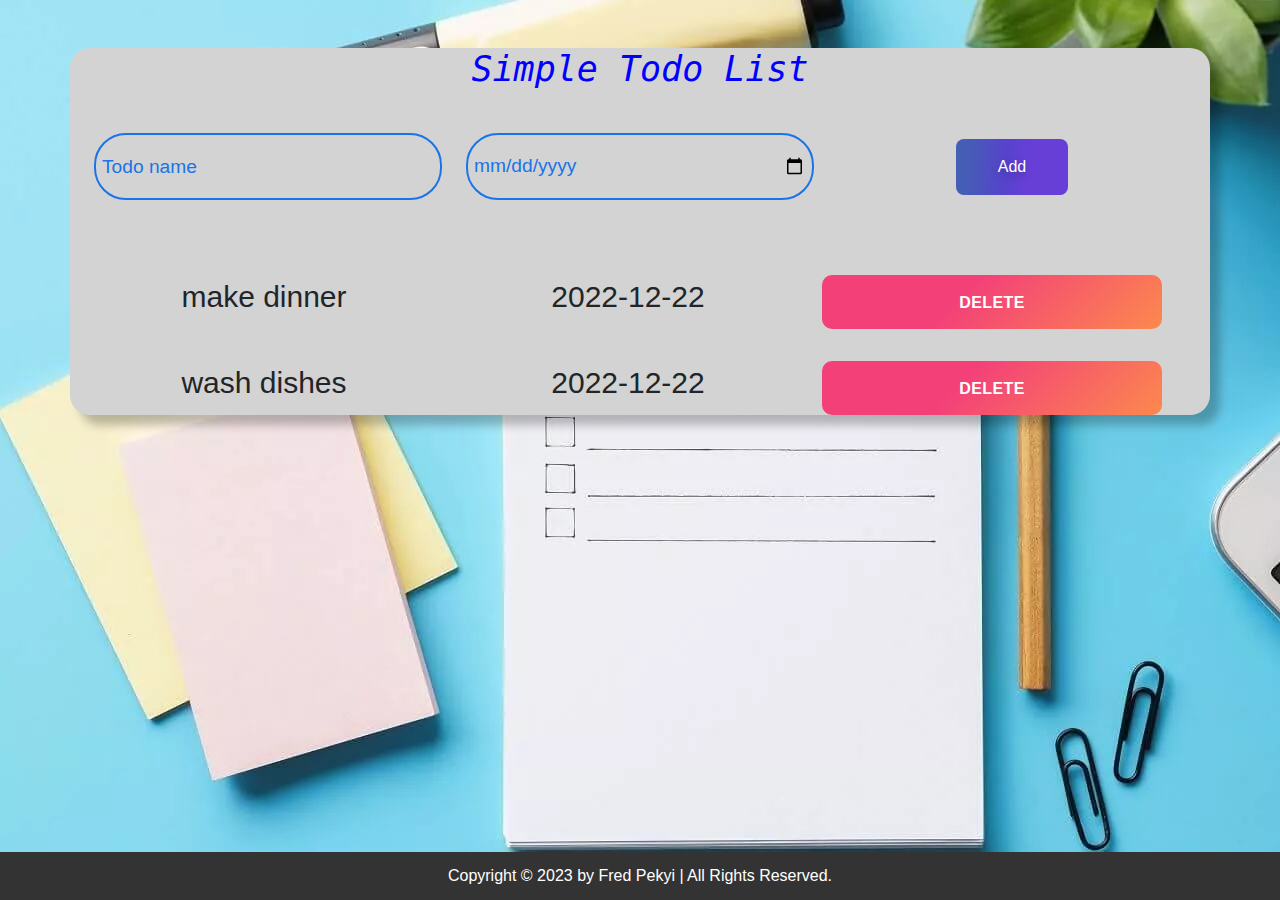
<file: index.html>
<!DOCTYPE html>
<html>

<head>
    <meta charset="UTF-8">
    <meta http-equiv="X-UA-Compatible" content="IE=edge">
    <meta name="viewport" content="width=device-width, initial-scale=1">
    <title>Todo List</title>
    <link rel="stylesheet" href="css/bootstrap.css">
    <link rel="stylesheet" href="styles/12-todo-list.css">
</head>

<body background="todo.webp">
    <div class="todo-list-major">
        <div class="todo-list-container container  my-5">
            <div class=" container ">
                <div class="todo-list-box row">
                    <div class="col-12">
                        <p class="list-title text-center">Simple Todo List</p>
                    </div>
                </div>
            </div>
            <div class="todo-input-grid container  my-5">
                <div class="row gy-3">
                    <div class="col-lg-4 col-xs-7 d-flex justify-content-center align-items-center"> <input
                            class="js-name-input name-input" placeholder="Todo name" onkeydown="handleTodoKeydown(event);">
                    </div>
                    <div class="col-lg-4 col-xs-5 d-flex justify-content-center align-items-center"><input type="date"
                            class="js-due-date-input due-date-input name-input"></div>
                    <div class="col-lg-4 col-xs-12 text-center"><button
                            class="add-todo-button js-add-todo-button">Add</button></div>
                </div>
            </div>
            <div class="container ">
                <div class="js-todo-list todo-grid row">
    
                </div>
            </div>
        </div>
    </div>
   





    <!--Footer design-->
    <footer class="footer">
        <div class="footer-text">
            Copyright &copy; 2023 by Fred Pekyi | All Rights Reserved.
        </div>
    </footer>

    <script src="js/bootstrap.js"></script>
    <script src="scripts/12-todo-list.js"></script>
</body>

</html>
</file>
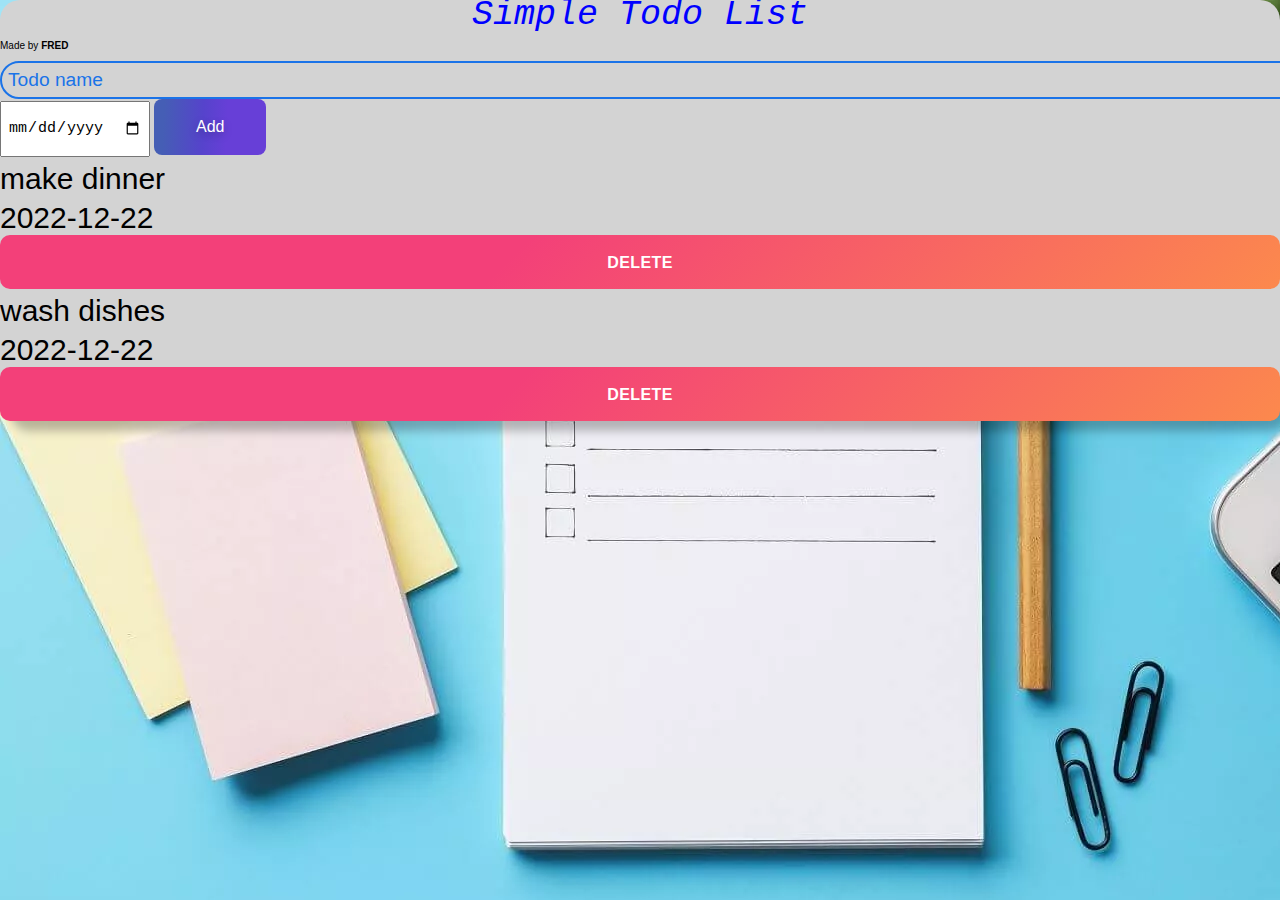
<file: 12-todo-list.html>
<!DOCTYPE html>
<html>

<head>
    <title>Todo List</title>
    <link rel="stylesheet" href="styles/12-todo-list.css">
    <style>

    </style>
</head>

<body background="todo.webp">
    <div class="todo-list-container">
        <div class="todo-list-box">
            <div class="text-box">
                
            </div>
            <p class="list-title">Simple Todo List</p>
            <p class="producer">Made by <strong>FRED</strong></p>
            <div class="todo-input-grid">
                <input class="js-name-input name-input"  placeholder="Todo name" onkeydown="handleTodoKeydown(event);">
                <input type="date" class="js-due-date-input due-date-input">
                <button class="add-todo-button js-add-todo-button">Add</button>
            </div>
            
            
            <div class="js-todo-list todo-grid"></div>
        </div>
        
    </div>
    <script src="scripts/12-todo-list.js"></script>
</body>

</html>
</file>
<file: styles/12-todo-list.css>
body {
            font-family: Arial, Helvetica, sans-serif;
        }
        @media (width <=500px) {
            .todos {
                font-size: 13.5px;
                font-weight: bold;
            }
        }

        @media(width <=700) and (width > 500px) {
            .todos {
                font-size: 20px;
                font-weight: bold;
            }
        }

        @media (width <=777px) {

            .col-xs-1 {
                flex: 0 0 auto;
                width: 8.33333333%;
            }

            .col-xs-2 {
                flex: 0 0 auto;
                width: 16.66666667%;
            }

            .col-xs-3 {
                flex: 0 0 auto;
                width: 25%;
            }

            .col-xs-4 {
                flex: 0 0 auto;
                width: 33.33333333%;
            }

            .col-xs-5 {
                flex: 0 0 auto;
                width: 41.66666667%;
            }

            .col-xs-6 {
                flex: 0 0 auto;
                width: 50%;
            }

            .col-xs-7 {
                flex: 0 0 auto;
                width: 58.33333333%;
            }

            .col-xs-8 {
                flex: 0 0 auto;
                width: 66.66666667%;
            }

            .col-xs-9 {
                flex: 0 0 auto;
                width: 75%;
            }

            .col-xs-10 {
                flex: 0 0 auto;
                width: 83.33333333%;
            }

            .col-xs-11 {
                flex: 0 0 auto;
                width: 91.66666667%;
            }

            .col-xs-12 {
                flex: 0 0 auto;
                width: 100%;
            }

            .due-date-input {
                width: 100px;
            }

            .name-input {
                width: 180px;
            }
            .footer{
                font-size: 80%;
            }

        }

        .todo-list-container {
            background-color: lightgrey;
            border-radius: 20px;
            box-shadow: 10px 10px 10px rgba(0, 0, 0, 0.25);
        }

        .list-title {
            font-family: monaco, monospace;
            font-style: italic;
            font-size: 35px;
            color: blue;
            text-align: center;
            margin-bottom: -5px;
            margin-top: -5px;
        }

        .producer {
            font-size: 10px;
        }

        .add-todo-button {
            background-image: linear-gradient(92.88deg, #455EB5 9.16%, #5643CC 43.89%, #673FD7 64.72%);
            border-radius: 8px;
            border-style: none;
            box-sizing: border-box;
            color: #FFFFFF;
            cursor: pointer;
            flex-shrink: 0;
            font-family: "Inter UI", "SF Pro Display", -apple-system, BlinkMacSystemFont, "Segoe UI", Roboto, Oxygen, Ubuntu, Cantarell, "Open Sans", "Helvetica Neue", sans-serif;
            font-size: 16px;
            font-weight: 500;
            height: 3.5rem;
            padding: 0 1.6rem;
            text-align: center;
            text-shadow: rgba(0, 0, 0, 0.25) 0 3px 8px;
            transition: all .5s;
            user-select: none;
            -webkit-user-select: none;
            touch-action: manipulation;
        }

        .add-todo-button:hover {
            box-shadow: rgba(80, 63, 205, 0.5) 0 1px 30px;
            transition-duration: .1s;
        }

        @media (min-width: 768px) {
            .add-todo-button {
                padding: 0 2.6rem;
            }
        }
        @media(width <= 500){
            .footer{
                font-size: 60%;
            }
        }

        .name-input,
        .due-date-input {
            font-size: 15px;
            padding: 6px;
            height: 40px;
        }

        .delete-button {
            display: flex;
            flex-direction: column;
            justify-content: center;
        }

        .delete-todo-button {
            align-items: center;
            background-image: linear-gradient(135deg, #f34079 40%, #fc894d);
            border: 0;
            border-radius: 10px;
            box-sizing: border-box;
            color: #fff;
            cursor: pointer;
            display: flex;
            flex-direction: column;
            font-family: "Codec cold", sans-serif;
            font-size: 16px;
            font-weight: 700;
            height: 54px;
            justify-content: center;
            letter-spacing: .4px;
            line-height: 1;
            max-width: 100%;
            padding-left: 20px;
            padding-right: 20px;
            padding-top: 3px;
            text-decoration: none;
            text-transform: uppercase;
            user-select: none;
            -webkit-user-select: none;
            touch-action: manipulation;
        }

        .delete-todo-button:active {
            outline: 0;
        }

        .delete-todo-button:hover {
            outline: 0;
        }

        .delete-todo-button span {
            transition: all 200ms;
        }

        .delete-todo-button:hover span {
            transform: scale(.9);
            opacity: .75;
        }

        @media screen and (max-width: 991px) {
            .delete-todo-button {
                font-size: 15px;
                height: 50px;
            }

            .delete-todo-button span {
                line-height: 50px;
            }
        }

        @media (width > 777px) {
            .todos {
                font-size: 30px;
                font-weight: 300;
            }

            .name-input {
                width: 150%;
                height: 120%;
                font-size: 120%;
            }
        }

        .todo-box {
            display: flex;
            flex-direction: column;
            justify-content: center;
            margin-top: 5px;
        }

        .name-input {
            border: solid 2px #1a73e8;
            border-radius: 2rem;
            background: none;
        }

        .name-input::placeholder,
        .name-input {
            color: #1a73e8;
        }

        body {
            display: flex;
            flex-direction: column;
            min-height: 100vh;
            margin: 0;
          }

          .todo-list-major{
            flex: 1;
          }
          
          
          .footer {
            color: #fff;
            background-color: #333; /* Adjust the background color as needed */
            padding: 12px;
            text-align: center;
            position: sticky;
            bottom: 0;
            width: 100%;
          }
</file>
